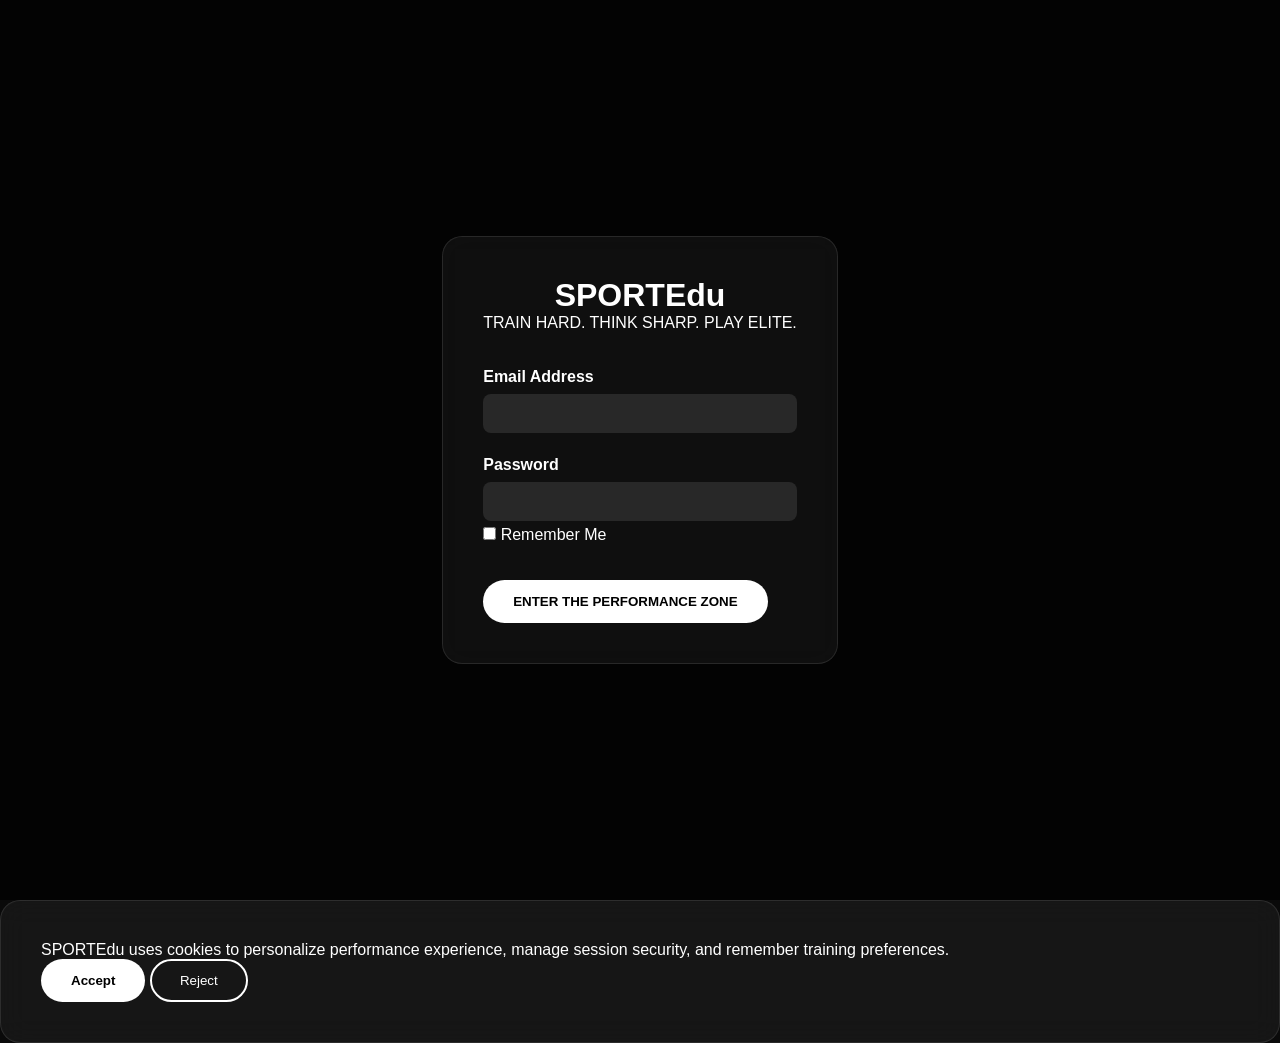
<file: external/index.html>
<!DOCTYPE html>
<html lang="en">
<head>
<meta charset="UTF-8">
<meta name="viewport" content="width=device-width, initial-scale=1.0">
<title>SPORTEdu | Elite Login</title>
<link rel="stylesheet" href="/external/css/style.css">
</head>

<body class="login-page">

<div class="login-hero" style="background-image:url('https://static.vecteezy.com/system/resources/previews/042/355/046/non_2x/soccer-banner-football-banner-background-cup-template-vector.jpg');">
    <div class="dark-overlay"></div>

    <div class="login-container glass-elite">

        <h1 class="brand-title">SPORTEdu</h1>
        <p class="brand-sub">TRAIN HARD. THINK SHARP. PLAY ELITE.</p><br/><br/>

        <form id="loginForm" novalidate>

            <div class="input-wrapper">
                <label>Email Address</label>
                <input type="email" id="email" required>
                <span class="error" id="emailError"></span>
            </div>

            <br/><div class="input-wrapper">
                <label>Password</label>
                <input type="password" id="password" required>
                <span class="error" id="passwordError"></span>
            </div>

            <div class="remember-row">
                <input type="checkbox" id="rememberMe">
                <label for="rememberMe">Remember Me</label>
            </div>

            <br/><br/><button type="submit" class="btn-glow">ENTER THE PERFORMANCE ZONE</button>

        </form>

    </div>
</div>

<!-- COOKIE CONSENT -->
<div id="cookieConsent" class="cookie-consent glass-elite hidden">
    <p>
        SPORTEdu uses cookies to personalize performance experience, manage session security,
        and remember training preferences.
    </p>
    <div class="cookie-actions">
        <button id="acceptCookies" class="btn-glow small">Accept</button>
        <button id="rejectCookies" class="btn-outline small">Reject</button>
    </div>
</div>

<script src="/external/js/script.js"></script>

</body>
</html>
</file>
<file: external/css/style.css>
* {
    margin: 0;
    padding: 0;
    box-sizing: border-box;
}

body {
    font-family: 'Segoe UI', sans-serif;
    background: #0a0a0a;
    color: #ffffff;
    overflow-x: hidden;
    scroll-behavior: smooth;
}

.dark-theme {
    background: #0f0f0f;
}


.navbar {
    position: fixed;
    width: 100%;
    top: 0;
    left: 0;
    padding: 20px 60px;
    background: rgba(0,0,0,0.85);
    backdrop-filter: blur(8px);
    display: flex;
    justify-content: space-between;
    align-items: center;
    z-index: 1000;
}

.nav-logo {
    font-size: 24px;
    font-weight: 800;
    letter-spacing: 2px;
    text-transform: uppercase;
}

.nav-links a {
    color: #ffffff;
    text-decoration: none;
    margin-left: 30px;
    font-weight: 600;
    transition: 0.3s ease;
}

.nav-links a:hover {
    color: #c8a24c;
}


.hero-section,
.academy-hero,
.login-hero {
    height: 100vh;
    background-size: cover;
    background-position: center;
    background-attachment: fixed;
    position: relative;
    display: flex;
    align-items: center;
    justify-content: center;
    text-align: center;
}

.dark-overlay {
    position: absolute;
    width: 100%;
    height: 100%;
    background: rgba(0,0,0,0.7);
}

.hero-content {
    position: relative;
    max-width: 900px;
    padding: 20px;
    animation: fadeUp 1.5s ease forwards;
}

.hero-title {
    font-size: 60px;
    font-weight: 900;
    text-transform: uppercase;
    letter-spacing: 3px;
    margin-bottom: 20px;
}

.hero-text {
    font-size: 18px;
    line-height: 1.8;
}

.section-padding {
    padding: 120px 80px;
}

.section-title {
    font-size: 42px;
    font-weight: 800;
    text-transform: uppercase;
    margin-bottom: 40px;
    text-align: center;
}

.feature-block {
    display: flex;
    align-items: center;
    margin-bottom: 80px;
    gap: 60px;
}

.feature-block.reverse {
    flex-direction: row-reverse;
}

.feature-image img {
    width: 100%;
    max-width: 600px;
    border-radius: 12px;
}

.feature-text h2 {
    font-size: 28px;
    margin-bottom: 20px;
}

.feature-text p {
    line-height: 1.8;
    font-size: 16px;
}


.program-grid {
    display: grid;
    grid-template-columns: repeat(auto-fit, minmax(280px, 1fr));
    gap: 40px;
}

.program-card {
    padding: 20px;
    border-radius: 15px;
    transition: 0.4s ease;
}

.program-card img {
    width: 100%;
    border-radius: 10px;
    margin-bottom: 15px;
}

.program-card:hover {
    transform: translateY(-10px);
}


.glass-elite {
    background: rgba(255,255,255,0.05);
    backdrop-filter: blur(14px);
    border-radius: 20px;
    padding: 40px;
    border: 1px solid rgba(255,255,255,0.1);
}

.btn-glow {
    background: #ffffff;
    color: #000;
    padding: 14px 30px;
    border: none;
    font-weight: 700;
    cursor: pointer;
    transition: 0.3s ease;
    border-radius: 30px;
}

.btn-glow:hover {
    background: #c8a24c;
    box-shadow: 0 0 20px rgba(200,162,76,0.8);
}

.btn-outline {
    background: transparent;
    border: 2px solid #ffffff;
    color: #ffffff;
    padding: 12px 28px;
    border-radius: 30px;
    cursor: pointer;
}

.btn-outline:hover {
    border-color: #c8a24c;
    color: #c8a24c;
}


.form-grid {
    display: grid;
    grid-template-columns: repeat(auto-fit, minmax(250px,1fr));
    gap: 25px;
}

.input-wrapper {
    display: flex;
    flex-direction: column;
}

.input-wrapper label {
    margin-bottom: 8px;
    font-weight: 600;
}

.input-wrapper input,
.input-wrapper select,
.input-wrapper textarea {
    padding: 12px;
    border-radius: 8px;
    border: none;
    background: rgba(255,255,255,0.1);
    color: #fff;
}

.input-wrapper textarea {
    min-height: 120px;
}

.error {
    color: #ff4d4d;
    font-size: 13px;
    margin-top: 5px;
}

.success-message {
    text-align: center;
    font-size: 18px;
    color: #00ff99;
    margin-top: 20px;
}

.hidden {
    display: none;
}


.quiz-container {
    margin-bottom: 30px;
}

.quiz-question {
    margin-bottom: 25px;
}

.quiz-question h3 {
    margin-bottom: 10px;
}

.quiz-options label {
    display: block;
    margin-bottom: 6px;
}

.correct {
    color: #00ff99;
}

.incorrect {
    color: #ff4d4d;
}

.score-display {
    font-size: 24px;
    text-align: center;
    margin-top: 20px;
}


.chat-box {
    max-width: 700px;
    margin: auto;
}

.chat-window {
    height: 300px;
    overflow-y: auto;
    margin-bottom: 15px;
    padding: 15px;
    background: rgba(255,255,255,0.05);
    border-radius: 10px;
}

.chat-message {
    margin-bottom: 10px;
}

.chat-user {
    text-align: right;
    color: #c8a24c;
}

.chat-bot {
    text-align: left;
    color: #ffffff;
}

.chat-input-area {
    display: flex;
    gap: 10px;
}

.chat-input-area input {
    flex: 1;
    padding: 10px;
    border-radius: 8px;
    border: none;
    background: rgba(255,255,255,0.1);
    color: #fff;
}


@keyframes fadeUp {
    from {
        opacity: 0;
        transform: translateY(40px);
    }
    to {
        opacity: 1;
        transform: translateY(0);
    }
}


@media(max-width: 900px){
    .feature-block,
    .feature-block.reverse {
        flex-direction: column;
    }

    .section-padding {
        padding: 100px 30px;
    }

    .hero-title {
        font-size: 36px;
    }
}
#loginForm {
    text-align: left;
}

.remember-container {
    display: flex;
    align-items: center;
    justify-content: flex-start !important;
    width: 100%;
    margin: 10px 0 20px 0;
}

.remember-container input {
    margin-right: 8px;
}

/* Feedback Card Positioning */
.feedback-card {
    position: relative;
    margin-bottom: 20px;
}

/* Small X Button */
.delete-x {
    position: absolute;
    top: 12px;
    right: 15px;
    font-size: 18px;
    font-weight: bold;
    cursor: pointer;
    color: #ffffff;
    transition: 0.3s ease;
}

.delete-x:hover {
    color: #c8a24c;
    transform: scale(1.2);
}

.video-module {
    margin-bottom: 50px;
}

.video-wrapper {
    position: relative;
    width: 100%;
    padding-bottom: 56.25%; /* 16:9 ratio */
    margin: 20px 0;
}

.video-wrapper iframe {
    position: absolute;
    width: 100%;
    height: 100%;
    border-radius: 12px;
}

/* --- 1. CONTINUOUS FLOATING IMAGES --- */
@keyframes float {
    0% { transform: translateY(0px); }
    50% { transform: translateY(-15px); }
    100% { transform: translateY(0px); }
}

.feature-image img {
    animation: float 6s ease-in-out infinite;
    box-shadow: 0 15px 30px rgba(0,0,0,0.6); /* Adds depth */
    transition: transform 0.3s ease;
}

.feature-image img:hover {
    animation-play-state: paused;
    transform: scale(1.03);
}

/* --- 2. PULSATING CALL TO ACTION --- */
@keyframes pulse-glow {
    0% { box-shadow: 0 0 10px rgba(200,162,76,0.3); }
    50% { box-shadow: 0 0 25px rgba(200,162,76,0.8); }
    100% { box-shadow: 0 0 10px rgba(200,162,76,0.3); }
}

.btn-glow {
    animation: pulse-glow 2.5s infinite;
    position: relative;
    overflow: hidden;
}

.btn-glow:hover {
    animation: none;
    background: #c8a24c;
    color: #000;
    transform: scale(1.05);
    box-shadow: 0 0 30px rgba(200,162,76,1);
}

/* --- 3. REACTIVE GLASS CARDS --- */
.glass-elite {
    transition: all 0.4s cubic-bezier(0.175, 0.885, 0.32, 1.275); /* Bouncy hover */
}

.glass-elite:hover {
    background: rgba(255,255,255,0.08);
    border: 1px solid rgba(200,162,76,0.6); /* Gold border on hover */
    transform: translateY(-10px);
    box-shadow: 0 15px 35px rgba(0,0,0,0.7);
}

/* --- 4. SMOOTH PAGE LOAD FADE --- */
body {
    animation: fadeInPage 1s ease-in;
}

@keyframes fadeInPage {
    from { opacity: 0; }
    to { opacity: 1; }
}
</file>
